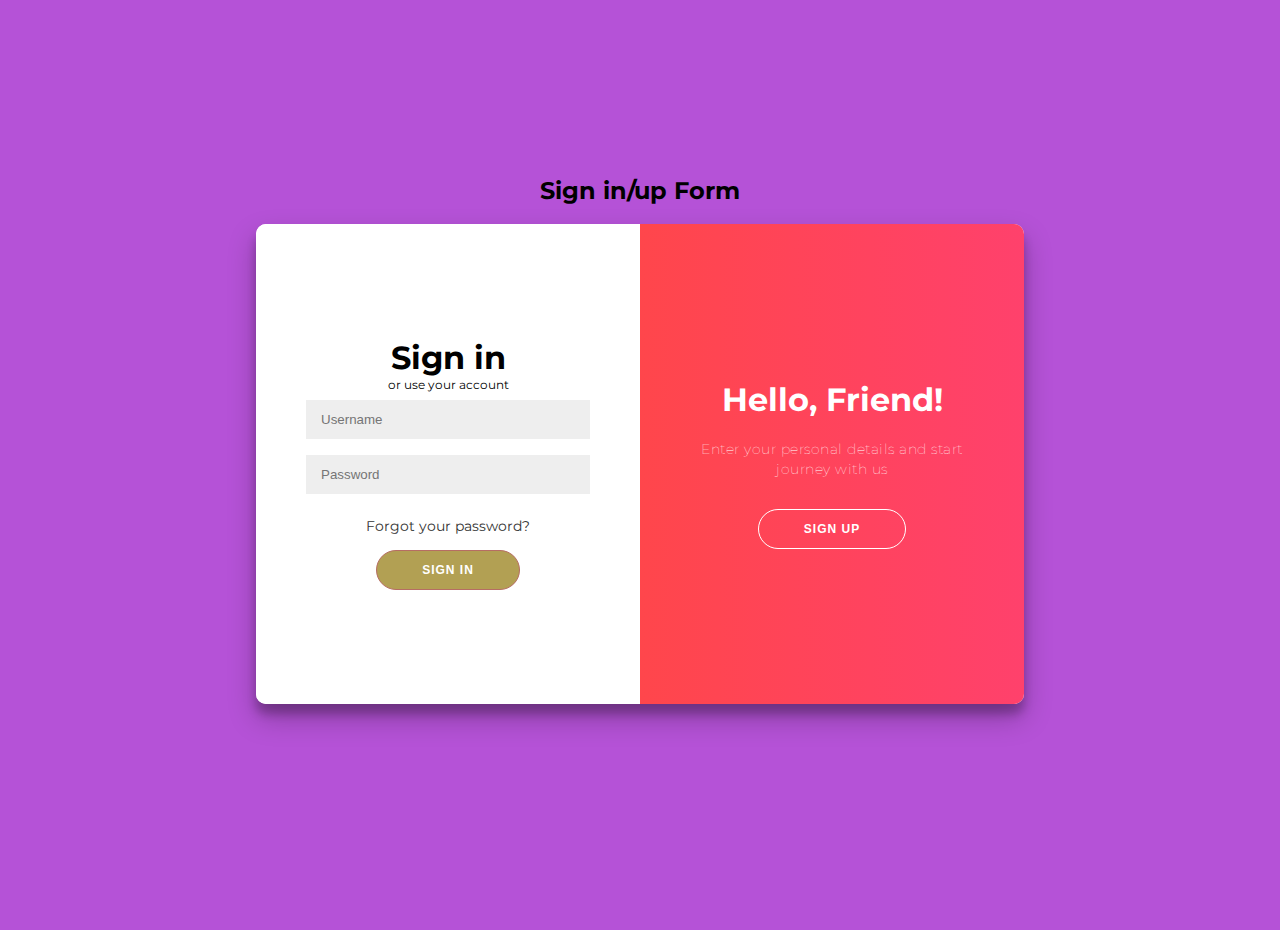
<file: index.html>
<!DOCTYPE html>
<html lang="en">

<head>
  <meta charset="UTF-8">
  <title>Title</title>
  <script src="https://cdnjs.cloudflare.com/ajax/libs/jquery/3.6.3/jquery.min.js"></script>
  <link rel="stylesheet" href="css/index.css">
</head>
<body>
<h2>Sign in/up Form</h2>
<div class="container" id="container">
  <div class="form-container sign-up-container">
    <form id="register-form">
      <h1>Create Account</h1>
      <span>or use your email for registration</span>
      <input type="text" id="username" placeholder="UserName" />
      <input type="email" id="email" placeholder="Email" />
      <input type="password" id="password" placeholder="Password" />
      <input type="password" id="confirm-password" placeholder="Confirm password">
      <button onclick="register()">Sign Up</button>
    </form>
  </div>
  <div class="form-container sign-in-container">
    <form id="login-from">
      <h1>Sign in</h1>

      <span>or use your account</span>
      <input type="username" id="username1" placeholder="Username" />
      <input type="password" id="password1" placeholder="Password" />
      <a href="#">Forgot your password?</a>
      <button onclick="login()">Sign In</button>
    </form>
  </div>
  <div class="overlay-container">
    <div class="overlay">
      <div class="overlay-panel overlay-left">
        <h1>Welcome Back!</h1>
        <p>To keep connected with us please login with your personal info</p>
        <button class="ghost" id="signIn">Sign In</button>
      </div>
      <div class="overlay-panel overlay-right">
        <h1>Hello, Friend!</h1>
        <p>Enter your personal details and start journey with us</p>
        <button class="ghost" id="signUp">Sign Up</button>
      </div>
    </div>
  </div>
</div>
</body>
<script>
  const signUpButton = document.getElementById('signUp');
  const signInButton = document.getElementById('signIn');
  const container = document.getElementById('container');

  signUpButton.addEventListener('click', () => {
    container.classList.add('right-panel-active');
  });

  signInButton.addEventListener('click', () => {
    container.classList.remove('right-panel-active');
  });
</script>
<script src="javascript/index.js"></script>
</html>
</file>
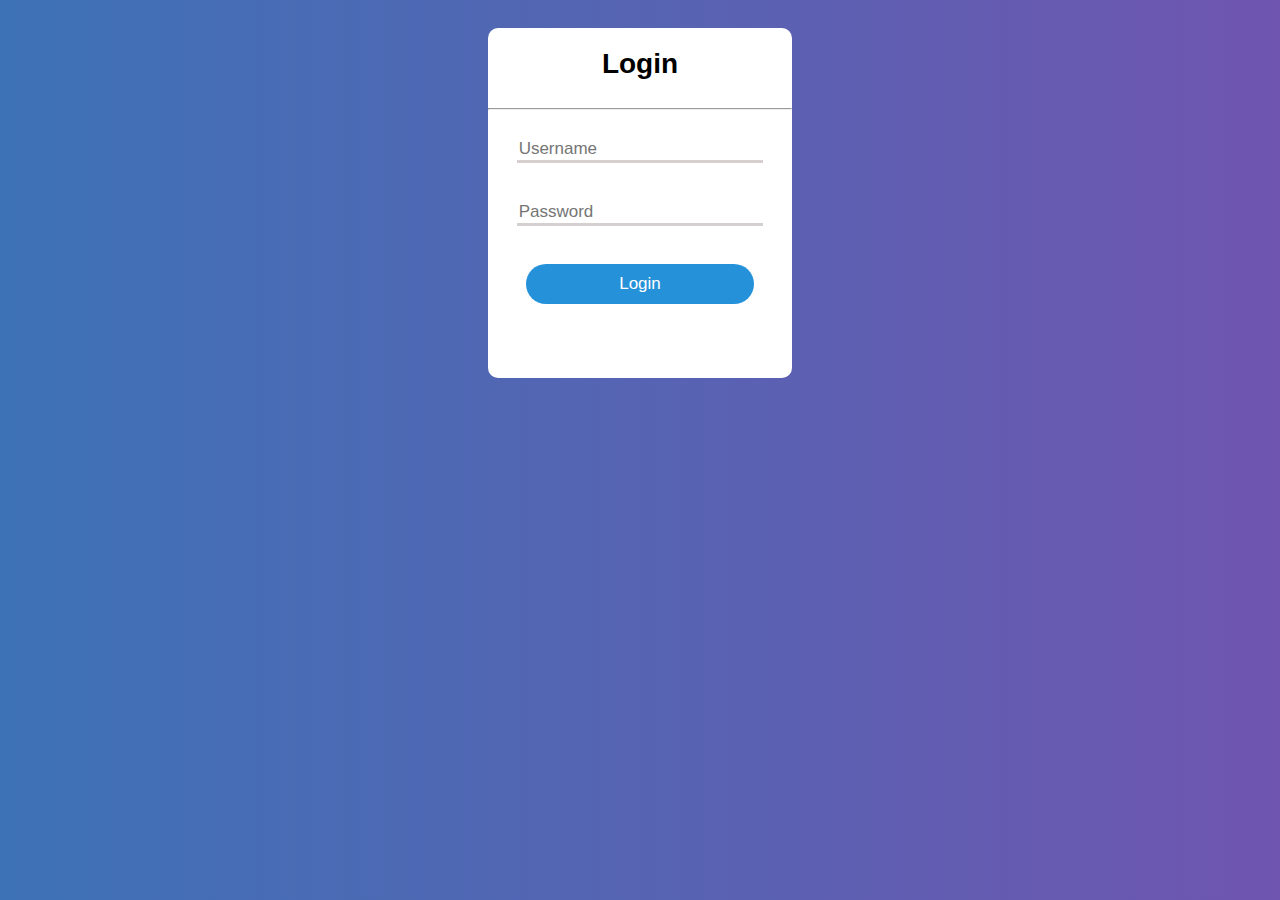
<file: login.html>
<!DOCTYPE html>
<html lang="en">
<head>
    <meta charset="UTF-8">
    <title>Login</title>
    <link rel="stylesheet" href="css/login.css">
</head>
<body>
    <div id="form">
        <p>Login</p>
        <hr>
        <form action="javascript:login()" >
            <input type="text" id="username" placeholder="Username"><br><br>
            <input type="password" id="password" placeholder="Password"><br><br>
            <button type="submit" id="submit">Login</button>
        </form>

    </div>
</body>
<script src="javascript/login.js"></script>
</html>
</file>
<file: css/index.css>
@import url('https://fonts.googleapis.com/css?family=Montserrat:400,800');

* {
    box-sizing: border-box;
}

body {
    background: #b552d7;
    display: flex;
    justify-content: center;
    align-items: center;
    flex-direction: column;
    font-family: 'Montserrat', sans-serif;
    height: 100vh;
    margin: -20px 0 50px;
}

h1 {
    font-weight: bold;
    margin: 0;
}

h2 {
    text-align: center;
}

p {
    font-size: 14px;
    font-weight: 100;
    line-height: 20px;
    letter-spacing: 0.5px;
    margin: 20px 0 30px;
}

span {
    font-size: 12px;
}

a {
    color: #333;
    font-size: 14px;
    text-decoration: none;
    margin: 15px 0;
}

button {
    border-radius: 20px;
    border: 1px solid #b66d63;
    background-color: #b2a053;
    color: #FFFFFF;
    font-size: 12px;
    font-weight: bold;
    padding: 12px 45px;
    letter-spacing: 1px;
    text-transform: uppercase;
    transition: transform 80ms ease-in;
}

button:active {
    transform: scale(0.95);
}

button:focus {
    outline: none;
}

button.ghost {
    background-color: transparent;
    border-color: #FFFFFF;
}

form {
    background-color: #FFFFFF;
    display: flex;
    align-items: center;
    justify-content: center;
    flex-direction: column;
    padding: 0 50px;
    height: 100%;
    text-align: center;
}

input {
    background-color: #eee;
    border: none;
    padding: 12px 15px;
    margin: 8px 0;
    width: 100%;
}

.container {
    background-color: #fff;
    border-radius: 10px;
    box-shadow: 0 14px 28px rgba(0, 0, 0, 0.25),
    0 10px 10px rgba(0, 0, 0, 0.22);
    position: relative;
    overflow: hidden;
    width: 768px;
    max-width: 100%;
    min-height: 480px;
}

.form-container {
    position: absolute;
    top: 0;
    height: 100%;
    transition: all 0.6s ease-in-out;
}

.sign-in-container {
    left: 0;
    width: 50%;
    z-index: 2;
}

.container.right-panel-active .sign-in-container {
    transform: translateX(100%);
}

.sign-up-container {
    left: 0;
    width: 50%;
    opacity: 0;
    z-index: 1;
}

.container.right-panel-active .sign-up-container {
    transform: translateX(100%);
    opacity: 1;
    z-index: 5;
    animation: show 0.6s;
}

@keyframes show {

    0%,
    49.99% {
        opacity: 0;
        z-index: 1;
    }

    50%,
    100% {
        opacity: 1;
        z-index: 5;
    }
}

.overlay-container {
    position: absolute;
    top: 0;
    left: 50%;
    width: 50%;
    height: 100%;
    overflow: hidden;
    transition: transform 0.6s ease-in-out;
    z-index: 100;
}

.container.right-panel-active .overlay-container {
    transform: translateX(-100%);
}

.overlay {
    background: #FF416C;
    background: -webkit-linear-gradient(to right, #4f2d24, #FF416C);
    background: linear-gradient(to right, #FF4B2B, #FF416C);
    background-repeat: no-repeat;
    background-size: cover;
    background-position: 0 0;
    color: #FFFFFF;
    position: relative;
    left: -100%;
    height: 100%;
    width: 200%;
    transform: translateX(0);
    transition: transform 0.6s ease-in-out;
}

.container.right-panel-active .overlay {
    transform: translateX(50%);
}

.overlay-panel {
    position: absolute;
    display: flex;
    align-items: center;
    justify-content: center;
    flex-direction: column;
    padding: 0 40px;
    text-align: center;
    top: 0;
    height: 100%;
    width: 50%;
    transform: translateX(0);
    transition: transform 0.6s ease-in-out;
}

.overlay-left {
    transform: translateX(-20%);
}

.container.right-panel-active .overlay-left {
    transform: translateX(0);
}

.overlay-right {
    right: 0;
    transform: translateX(0);
}

.container.right-panel-active .overlay-right {
    transform: translateX(20%);
}

.social-container {
    margin: 20px 0;
}

.social-container a {
    border: 1px solid #DDDDDD;
    border-radius: 50%;
    display: inline-flex;
    justify-content: center;
    align-items: center;
    margin: 0 5px;
    height: 40px;
    width: 40px;
}

footer {
    background-color: #222;
    color: #fff;
    font-size: 14px;
    bottom: 0;
    position: fixed;
    left: 0;
    right: 0;
    text-align: center;
    z-index: 999;
}

footer p {
    margin: 10px 0;
}

footer i {
    color: red;
}

footer a {
    color: #3c97bf;
    text-decoration: none;
}
</file>
<file: css/login.css>
body{
    background: linear-gradient(to right, rgba(61,114,182,1), rgba(111,85,176,1));
    z-index: 0;
    font-family: Arial;
}

#form{
    z-index: 1;
    margin: auto;
    width: 24%;
    height: 350px;
    background: #fff;
    border-radius: 10px;

    text-align: center;
}
#form p{
    font-size: 28px;
    font-weight: bold;
    padding: 20px 0px 0px 0px;

}
#form input {
    font-size: 17px;
    width:80%;
    margin-top: 20px;
    border: none;
    border-bottom: 3px solid #d6cfcf;
}
#form input ::placeholder{
    color: #d6cfcf;
}
#form #submit{
    margin-top: 20px;
    width: 75%;
    border-radius: 20px;
    background-color: #2591d9;
    color: #fff;
    height: 40px;
    font-size: 17px;
    border: none;
}
</file>
